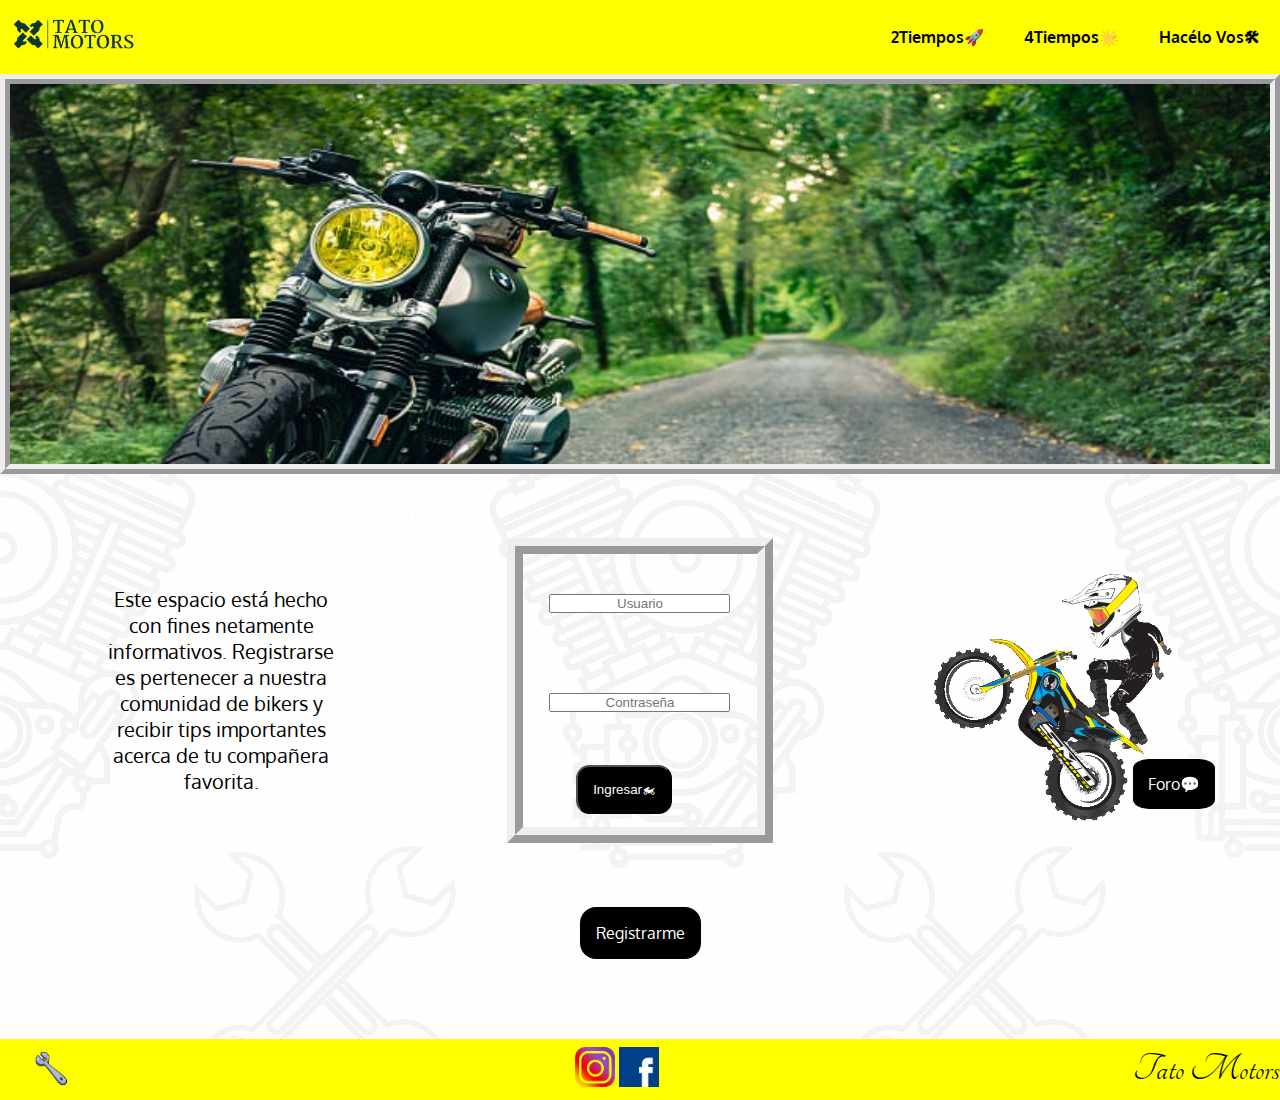
<file: index.html>
<!DOCTYPE html>
<html lang="es">
<head>
    <meta charset="UTF-8">
    <meta http-equiv="X-UA-Compatible" content="IE=edge">
    <meta name="viewport" content="width=device-width, initial-scale=1.0">
    <link rel="stylesheet" href="./css/styles.css">
    <link rel="preconnect" href="https://fonts.googleapis.com">
    <link rel="preconnect" href="https://fonts.gstatic.com" crossorigin>
    <link rel="preconnect" href="https://fonts.googleapis.com">
    <link rel="preconnect" href="https://fonts.gstatic.com" crossorigin>
    <link href="https://fonts.googleapis.com/css2?family=Oxygen&family=Tangerine:wght@700&display=swap" rel="stylesheet">
    <link href="https://fonts.googleapis.com/css2?family=Oxygen&display=swap" rel="stylesheet">
    <link rel="shortcut icon" href="./Imagenes/favicon-32x32.png">
    <title>Tato Motors</title>
</head>
<body>
    <header>
        <nav>
            <div class="logo_tato">
                <a href="./index.html"><img src="./Imagenes/Logo recortado.png" alt="Logo Tato Motors"></a>
            </div>
            <div>
            <ul class="menu">
                <li><a href="./pages/2tiempos.html"><strong>2Tiempos🚀</strong></a></li>
                <li><a href="./pages/4tiempos.html"><strong>4Tiempos🌟</strong></a></li>
                <li><a href="./pages/hacelovos.html"><strong>Hacélo Vos🛠</strong></a></li>
            </ul>
            </div>
        </nav>
    </header>
    <main> 
        <div class="slider">
            <ul>
                <li>
                    <img src="./Imagenes/222.jpg" alt="Modelazo">
                </li>
                <li>
                    <img src="./Imagenes/223.jpg" alt="CB 250">
                </li>
                <li>
                    <img src="./Imagenes/224.jpg" alt="Versys">
                </li>
                <li>
                    <img src="./Imagenes/225.jpg" alt="Mecanica">
                </li>
            </ul>
        </div>
        <div class="intro-y-registro">
            <p class="intro">
                Este espacio está hecho con fines netamente informativos. Registrarse es pertenecer a nuestra comunidad de bikers y recibir tips importantes acerca de tu compañera favorita.
            </p>
            <form action="/enviar respuesta" class="registro">
                <input type="text" placeholder="Usuario" class="usuario" required><br>
                <input type="password" placeholder="Contraseña" class="contrasena" required><br>
                <button type="submit" class="boton">Ingresar🏍</button><br>
            </form><img src="./Imagenes/7z0REJj5cv3R.gif" alt="Gif de cross" class="gif">
        </div>
        <!--Ventana Emergente de Registro-->
        <div>
            <header class="ventana_emergente">
                <a href="#modal" class="registrarme">Registrarme</a>
            </header>
            <section id="modal" class="modal">
                <div class="modal_container">
                    <a href="#header" class="exit">X</a>
                    <h2>
                        Completa tus datos
                    </h2>
                    <form action="/enviar respuesta">
                        <input type="text" placeholder="Nombre o Apodo😎" class="usuario" required><br>
                        <input type="password" placeholder="Contraseña🔑" class="usuario" required><br>
                        <input type="text" placeholder="E-Mail📫" class="usuario" required><br>
                    </form>
                    <a href="#header" class="modal_close">Registrarme</a><br><HR>
                    <div class="iconos">
                        <img src="./Imagenes/google_icon.png" alt="logueo con google" class="google">
                        <img src="./Imagenes/fb_icon.jpg" alt="logueo con fb" class="facebook">
                    </div>
                </div>
            </section>
        </div>
        <div>
            <a href="./pages/foro.html" class="foro">Foro💬</a>
        </div>
    </main>
    <footer>
        <nav class="foot">
            <div>
                <img src="./Imagenes/hierro-unscreen.gif" alt="Herramienta" class="herramienta">
            </div>
            <div class="ig_fb">
                <a href="https://www.instagram.com/tatogamingg/" target="_blank"><img src="./Imagenes/Instagram-Icon.png" alt="IG" class="ig"></a>

                <a href="https://www.facebook.com/fran.marc.54" target="_blank"><img src="./Imagenes/fb_icon.jpg" alt="icono fb" class="fb"></a>
            </div>
            <div>
            <a href="https://www.linkedin.com/in/angel-marcano-5144ab21b/" target="_blank"><p class="firma">Tato Motors</p></a>
            </div>
        </nav>
    </footer>
    <script>

        console.log(window);
        window.alert("Bienvenidos a mi humilde primer proyecto. El cual fue presentado en mi curso de Desarrollador Web en Coderhouse y orgullosamente obtuve una muy buena devolución; sigo en proceso de estudio ya que sé que estoy en un nivel de principiante. Por favor interactúen con todo lo que puedan hacer click, teniendo en cuenta que no tiene un backend estructurado. La página está inspirada en uno de mis hobbies y tiene un diseño full responsive, adaptado a cualquier dispositivo. Pleasse Enjoy!");

    </script> 
</body>
</html>
</file>
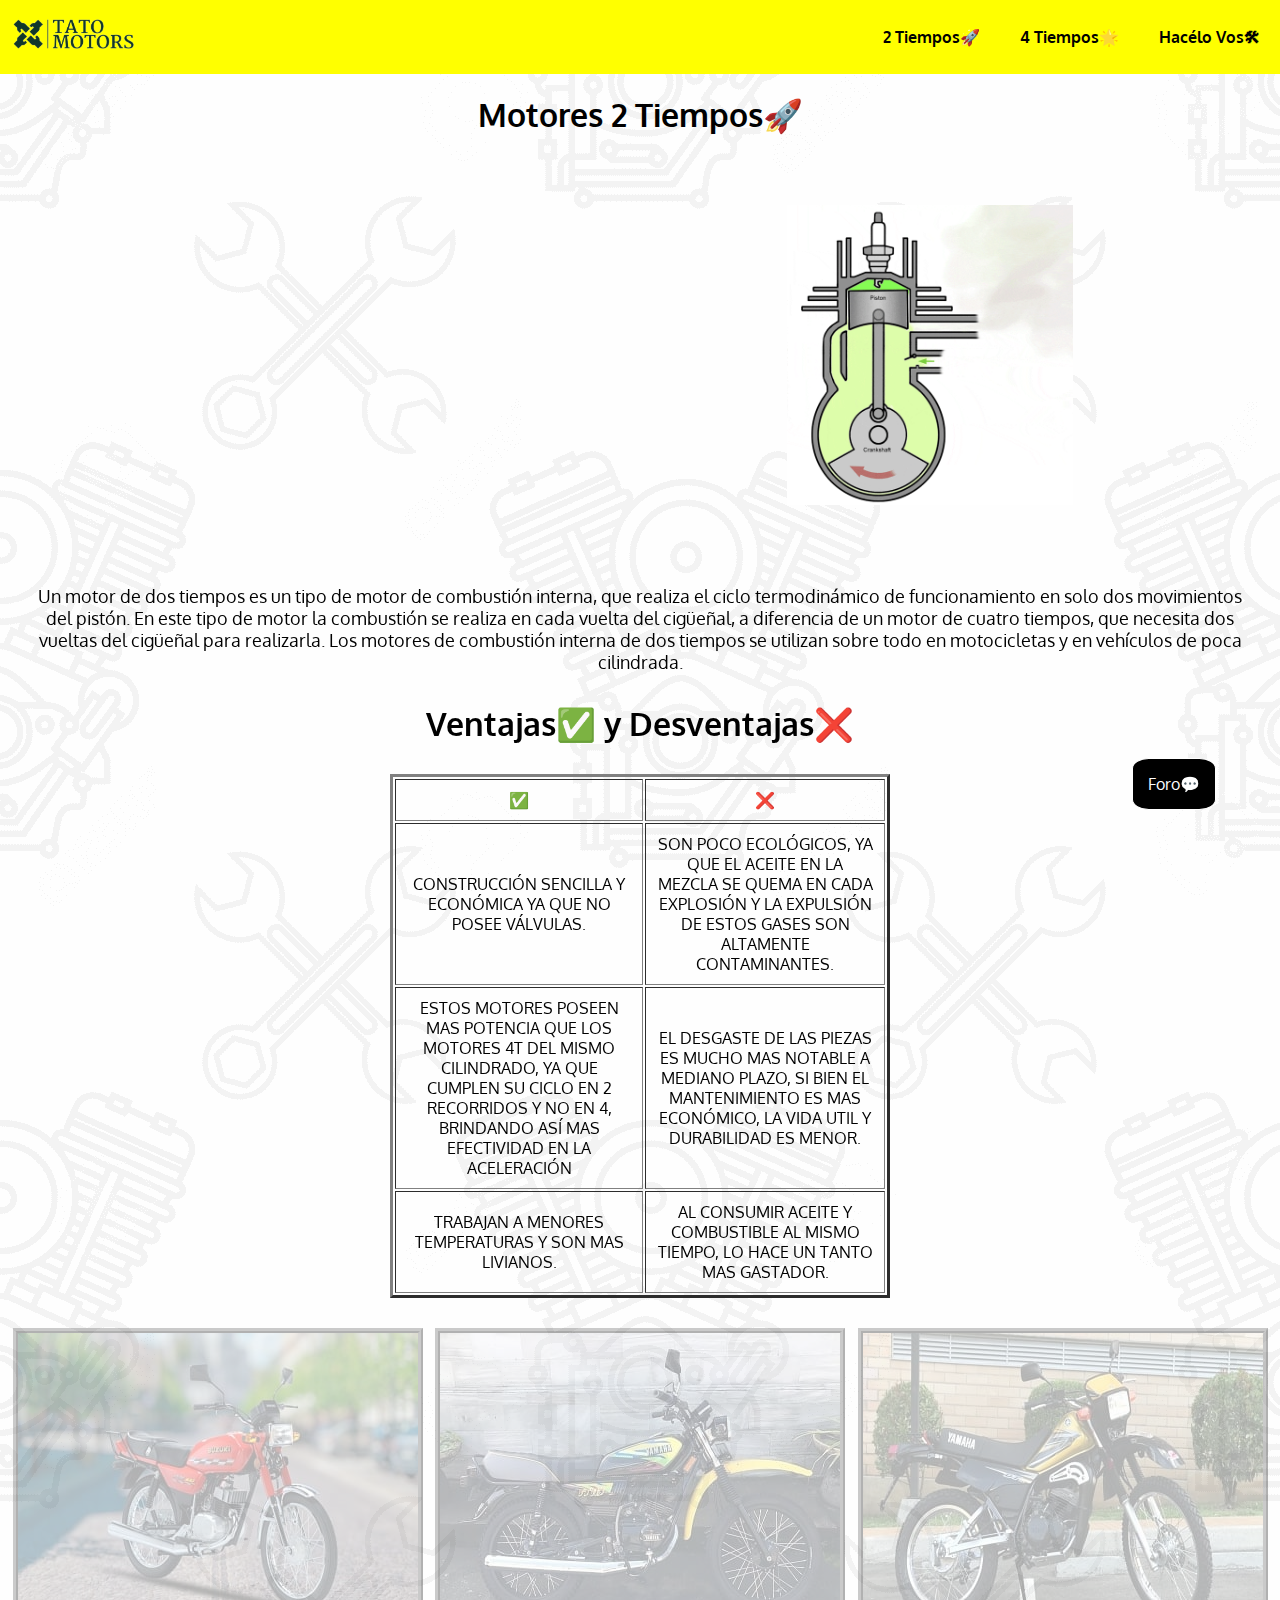
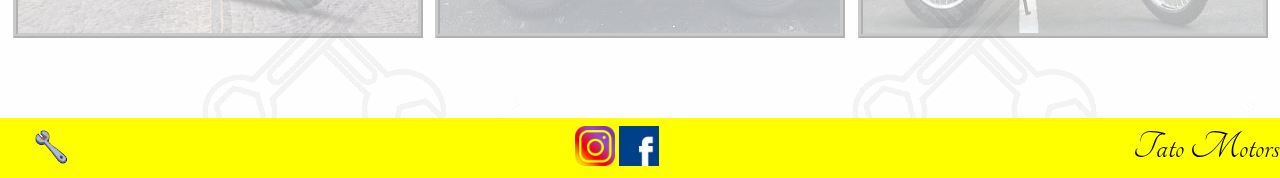
<file: pages/2tiempos.html>
<!DOCTYPE html>
<html lang="es">
<head>
    <meta charset="UTF-8">
    <meta http-equiv="X-UA-Compatible" content="IE=edge">
    <meta name="viewport" content="width=device-width, initial-scale=1.0">
    <link rel="stylesheet" href="../css/styles.css">
    <link rel="preconnect" href="https://fonts.googleapis.com">
    <link rel="preconnect" href="https://fonts.gstatic.com" crossorigin>
    <link rel="preconnect" href="https://fonts.googleapis.com">
    <link rel="preconnect" href="https://fonts.gstatic.com" crossorigin>
    <link href="https://fonts.googleapis.com/css2?family=Oxygen&family=Tangerine:wght@700&display=swap" rel="stylesheet">
    <link href="https://fonts.googleapis.com/css2?family=Oxygen&display=swap" rel="stylesheet">
    <link rel="shortcut icon" href="../Imagenes/favicon-32x32.png">
    <title>Tato Motors</title>
</head>
<body>
    <header>
        <nav>
            <div class="logo_tato">
                <a href="../index.html"><img src="../Imagenes/Logo recortado.png" alt="Logo Tato Motors"></a>
            </div>

            <ul class="menu">
                <li><a href="./2tiempos.html"><strong>2 Tiempos🚀</strong></a></li>
                <li><a href="./4tiempos.html"><strong>4 Tiempos🌟</strong></a></li>
                <li><a href="./hacelovos.html"><strong>Hacélo Vos🛠</strong></a></li>
            </ul>
        </nav>
        <h1 class="titulopags">Motores 2 Tiempos🚀</h1>
    </header>
    <main>
        <div class="sec2">
                <iframe class="video" src="https://www.youtube.com/embed/HWfU38HqsaI" title="YouTube video player" frameborder="0" allow="accelerometer; autoplay; clipboard-write; encrypted-media; gyroscope; picture-in-picture" allowfullscreen></iframe>
            <div class="gifp2">
                <img src="../Imagenes/GIF 2T.gif" alt="M2T">
            </div>
        </div>
        <div class="glosario">
            <p>Un motor de dos tiempos es un tipo de motor de combustión interna, que realiza el ciclo termodinámico de funcionamiento en solo dos movimientos del pistón. En este tipo de motor la combustión se realiza en cada vuelta del cigüeñal, a diferencia de un motor de cuatro tiempos, que necesita dos vueltas del cigüeñal para realizarla. Los motores de combustión interna de dos tiempos se utilizan sobre todo en motocicletas y en vehículos de poca cilindrada.</p>
        </div>
        <div>
            <a href="./foro.html" class="foro">Foro💬</a>
        </div>
        <h1 class="titulopags">Ventajas✅ y Desventajas❌</h1>
        <div class="VyD">
            <table border="3">
                <tr>
                    <td>✅</td>
                    <td>❌</td>
                </tr>
                <tr>
                    <td>CONSTRUCCIÓN SENCILLA Y ECONÓMICA YA QUE NO POSEE VÁLVULAS.
                    </td>
                    <td>SON POCO ECOLÓGICOS, YA QUE EL ACEITE EN LA MEZCLA SE QUEMA EN CADA EXPLOSIÓN Y LA EXPULSIÓN DE ESTOS GASES SON ALTAMENTE CONTAMINANTES.
                    </td>
                </tr>
                <tr>
                    <td>ESTOS MOTORES POSEEN MAS POTENCIA QUE LOS MOTORES 4T DEL MISMO CILINDRADO, YA QUE CUMPLEN SU CICLO EN 2 RECORRIDOS Y NO EN 4, BRINDANDO ASÍ MAS EFECTIVIDAD EN LA ACELERACIÓN
                    </td>
                    <td>EL DESGASTE DE LAS PIEZAS ES MUCHO MAS NOTABLE A MEDIANO PLAZO, SI BIEN EL MANTENIMIENTO ES MAS ECONÓMICO, LA VIDA UTIL Y DURABILIDAD ES MENOR.
                    </td>
                </tr>
                <tr>
                    <td>TRABAJAN A MENORES TEMPERATURAS Y SON MAS LIVIANOS.
                    </td>
                    <td>AL CONSUMIR ACEITE Y COMBUSTIBLE AL MISMO TIEMPO, LO HACE UN TANTO MAS GASTADOR.
                    </td>
                </tr>
            </table>
        </div>
        <div class="misfav">
            <img src="../Imagenes/AX100.jpg" alt="AX100" class="motos_muestra">
            <img src="../Imagenes/YT115.jpg" alt="YT115"
            class="motos_muestra">
            <img src="../Imagenes/DT125.jpg" alt="DT125" class="motos_muestra">
        </div>
    </main>
    <footer>
        <nav class="foot">
            <div>
                <img src="../Imagenes/hierro-unscreen.gif" alt="Herramienta" class="herramienta">
            </div>
            <div class="ig_fb">
                <a href="https://www.instagram.com/tatogamingg/" target="_blank"><img src="../Imagenes/Instagram-Icon.png" alt="IG" class="ig"></a>
    
                <a href="https://www.facebook.com/fran.marc.54" target="_blank"><img src="../Imagenes/fb_icon.jpg" alt="icono fb" class="fb"></a>
            </div>
            <div>
            <a href="https://www.linkedin.com/in/angel-marcano-5144ab21b/" target="_blank"><p class="firma">Tato Motors</p></a>
            </div>
        </nav>
    </footer>
</body>
</html>
</file>
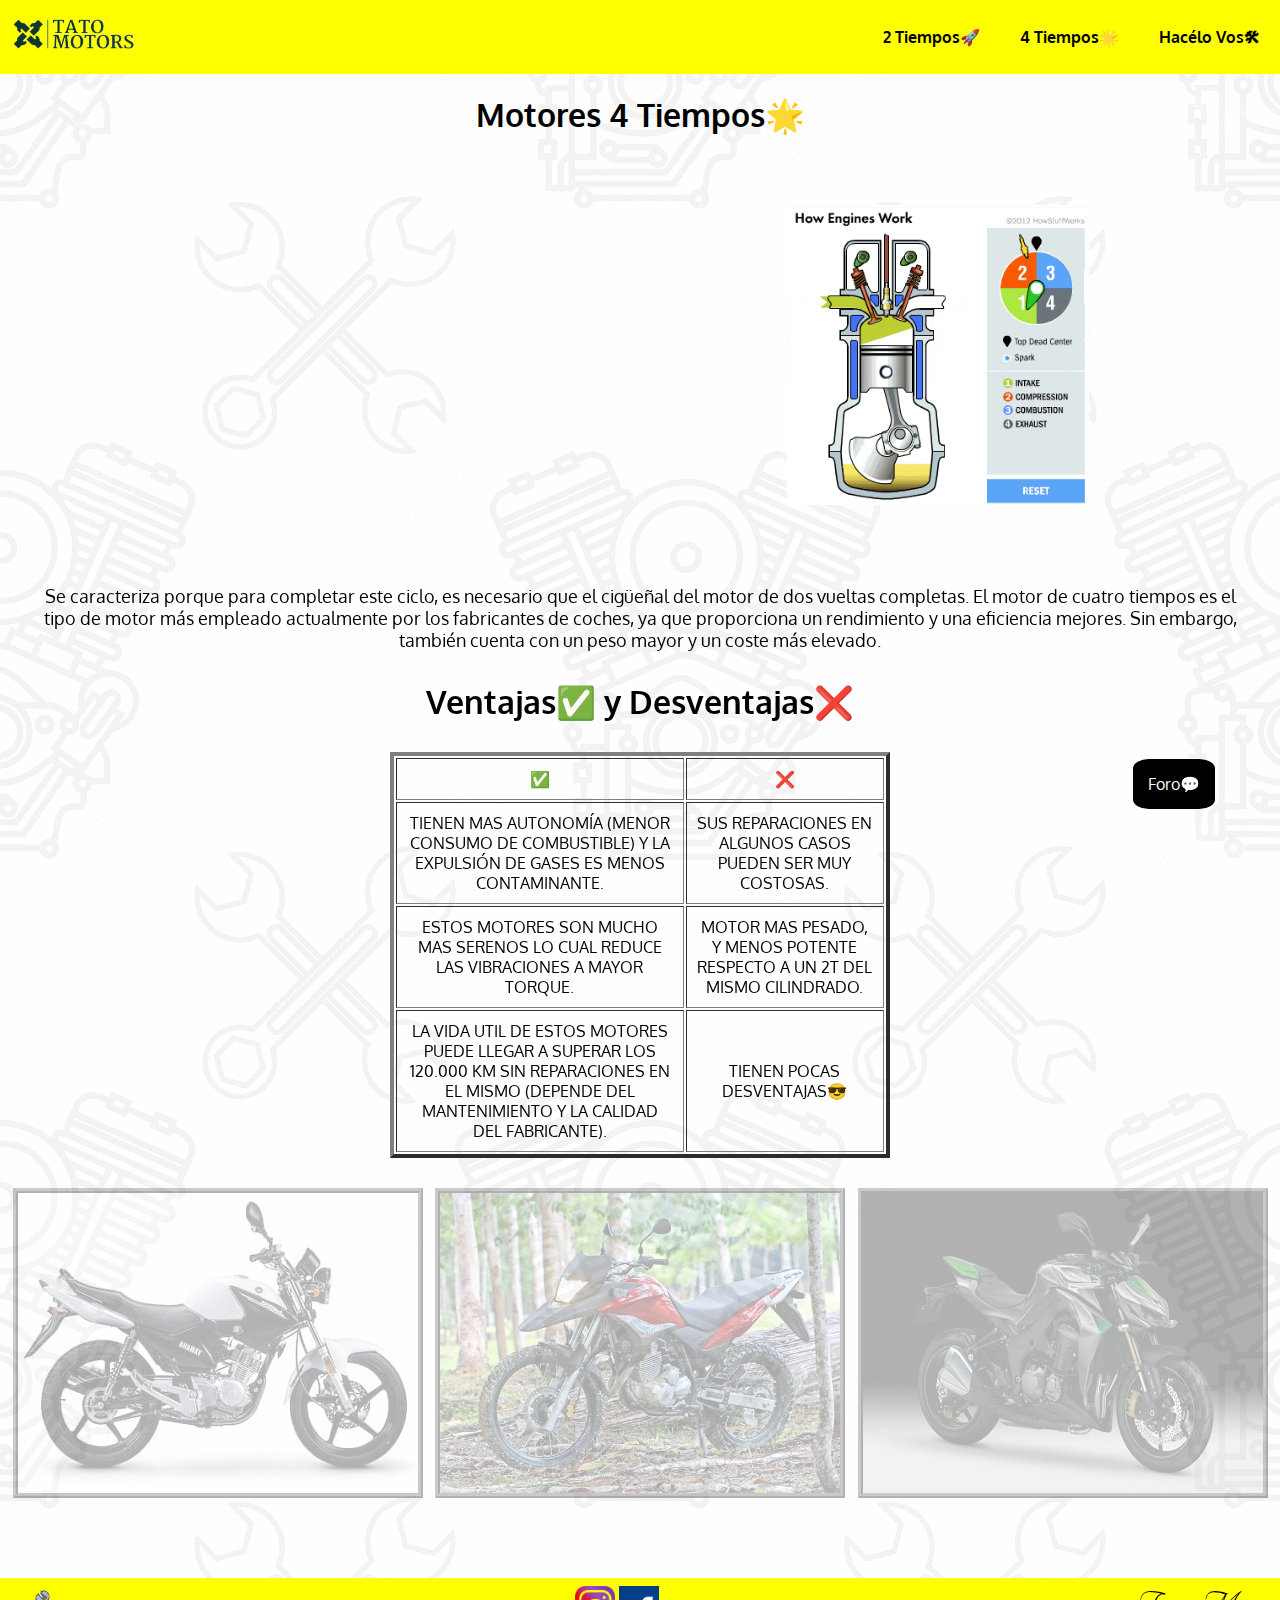
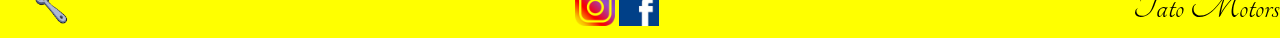
<file: pages/4tiempos.html>
<!DOCTYPE html>
<html lang="es">
<head>
    <meta charset="UTF-8">
    <meta http-equiv="X-UA-Compatible" content="IE=edge">
    <meta name="viewport" content="width=device-width, initial-scale=1.0">
    <link rel="stylesheet" href="../css/styles.css">
    <link rel="preconnect" href="https://fonts.googleapis.com">
    <link rel="preconnect" href="https://fonts.gstatic.com" crossorigin>
    <link rel="preconnect" href="https://fonts.googleapis.com">
    <link rel="preconnect" href="https://fonts.gstatic.com" crossorigin>
    <link href="https://fonts.googleapis.com/css2?family=Oxygen&family=Tangerine:wght@700&display=swap" rel="stylesheet">
    <link href="https://fonts.googleapis.com/css2?family=Oxygen&display=swap" rel="stylesheet">
    <link rel="shortcut icon" href="../Imagenes/favicon-32x32.png">
    <title>Tato Motors</title>
</head>
<body>
    <header>
        <nav>
            <div class="logo_tato">
                <a href="../index.html"><img src="../Imagenes/Logo recortado.png" alt="Logo Tato Motors"></a>
            </div>

            <ul class="menu">
                <li><a href="./2tiempos.html"><strong>2 Tiempos🚀</strong></a></li>
                <li><a href="./4tiempos.html"><strong>4 Tiempos🌟</strong></a></li>
                <li><a href="./hacelovos.html"><strong>Hacélo Vos🛠</strong></a></li>
            </ul>
        </nav>
        <h1 class="titulopags">Motores 4 Tiempos🌟</h1>
    </header>
    <main>
        <section class="sec2">
            <div class="video">
                <iframe src="https://www.youtube.com/embed/_9kDEldL-2Q" title="YouTube video player" frameborder="0" allow="accelerometer; autoplay; clipboard-write; encrypted-media; gyroscope; picture-in-picture" allowfullscreen></iframe>
            </div>
            <div class="gifp2">
                <img src="../Imagenes/GIF 4T.gif" alt="M2T">
            </div>
        </section>
        <div class="glosario">
            <p>Se caracteriza porque para completar este ciclo, es necesario que el cigüeñal del motor de dos vueltas completas. El motor de cuatro tiempos es el tipo de motor más empleado actualmente por los fabricantes de coches, ya que proporciona un rendimiento y una eficiencia mejores. Sin embargo, también cuenta con un peso mayor y un coste más elevado.</p>
        </div>
        <div>
            <a href="./foro.html" class="foro">Foro💬</a>
        </div>
        <h1 class="titulopags">Ventajas✅ y Desventajas❌</h1>
        <div class="VyD">
            <table border="4">
                <tr>
                    <td>✅</td>
                    <td>❌</td>
                </tr>
                <tr>
                    <td>TIENEN MAS AUTONOMÍA (MENOR CONSUMO DE COMBUSTIBLE) Y LA EXPULSIÓN DE GASES ES MENOS CONTAMINANTE.
                    </td>
                    <td>SUS REPARACIONES EN ALGUNOS CASOS PUEDEN SER MUY COSTOSAS.
                    </td>
                </tr>
                <tr>
                    <td>ESTOS MOTORES SON MUCHO MAS SERENOS LO CUAL REDUCE LAS VIBRACIONES A MAYOR TORQUE.
                    </td>
                    <td>MOTOR MAS PESADO, Y MENOS POTENTE RESPECTO A UN 2T DEL MISMO CILINDRADO.
                    </td>
                </tr>
                <tr>
                    <td>LA VIDA UTIL DE ESTOS MOTORES PUEDE LLEGAR A SUPERAR LOS 120.000 KM SIN REPARACIONES EN EL MISMO (DEPENDE DEL MANTENIMIENTO Y LA CALIDAD DEL FABRICANTE).
                    </td>
                    <td>TIENEN POCAS DESVENTAJAS😎
                    </td>
                </tr>
            </table>
        </div>
        <div class="misfav">
            <img src="../Imagenes/YBR125.jpg" alt="AX100" class="motos_muestra">
            <img src="../Imagenes/XRE300.jpg" alt="YT115"
            class="motos_muestra">
            <img src="../Imagenes/KAWA1000.jpg" alt="DT125" class="motos_muestra">
        </div>
    </main>
    <footer>
        <nav class="foot">
            <div>
                <img src="../Imagenes/hierro-unscreen.gif" alt="Herramienta" class="herramienta">
            </div>
            <div class="ig_fb">
                <a href="https://www.instagram.com/tatogamingg/" target="_blank"><img src="../Imagenes/Instagram-Icon.png" alt="IG" class="ig"></a>
    
                <a href="https://www.facebook.com/fran.marc.54" target="_blank"><img src="../Imagenes/fb_icon.jpg" alt="icono fb" class="fb"></a>
            </div>
            <div>
            <a href="https://www.linkedin.com/in/angel-marcano-5144ab21b/" target="_blank"><p class="firma">Tato Motors</p></a>
            </div>
        </nav>
    </footer>
</body>
</html>
</file>
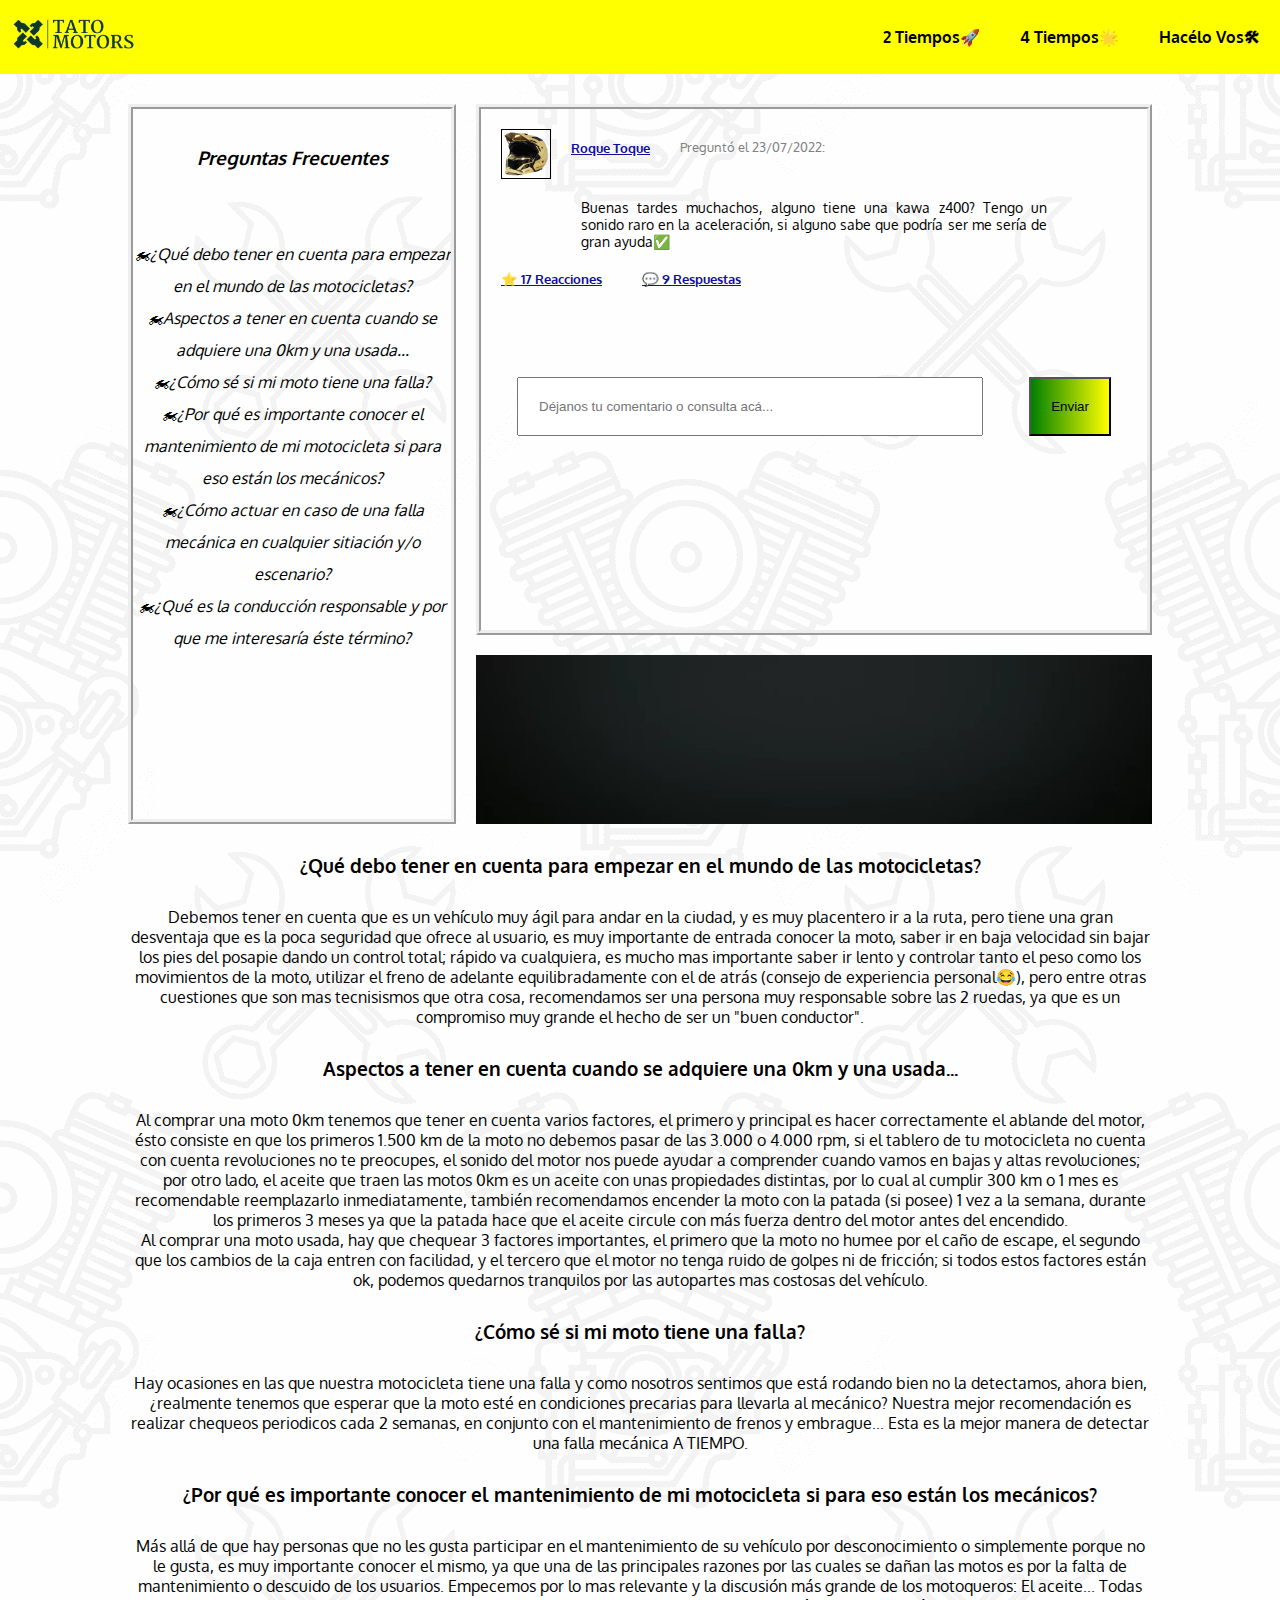
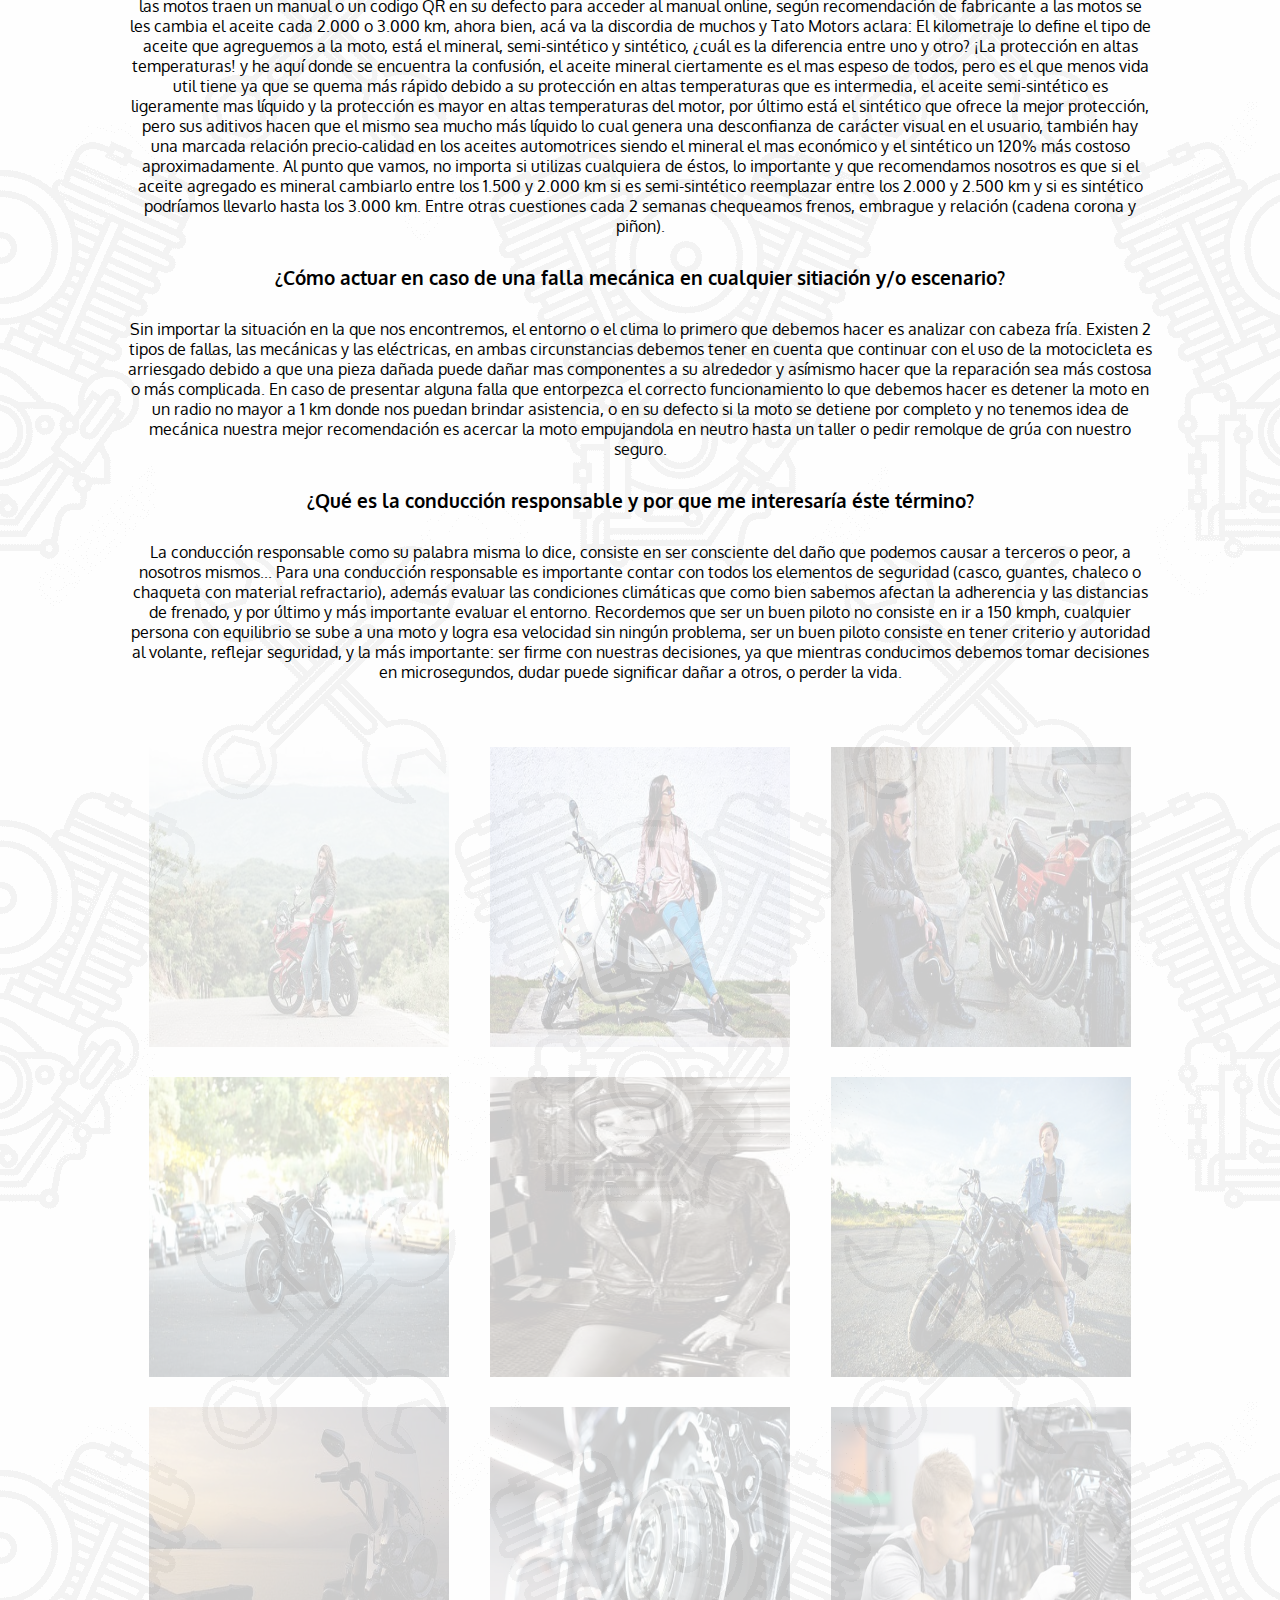
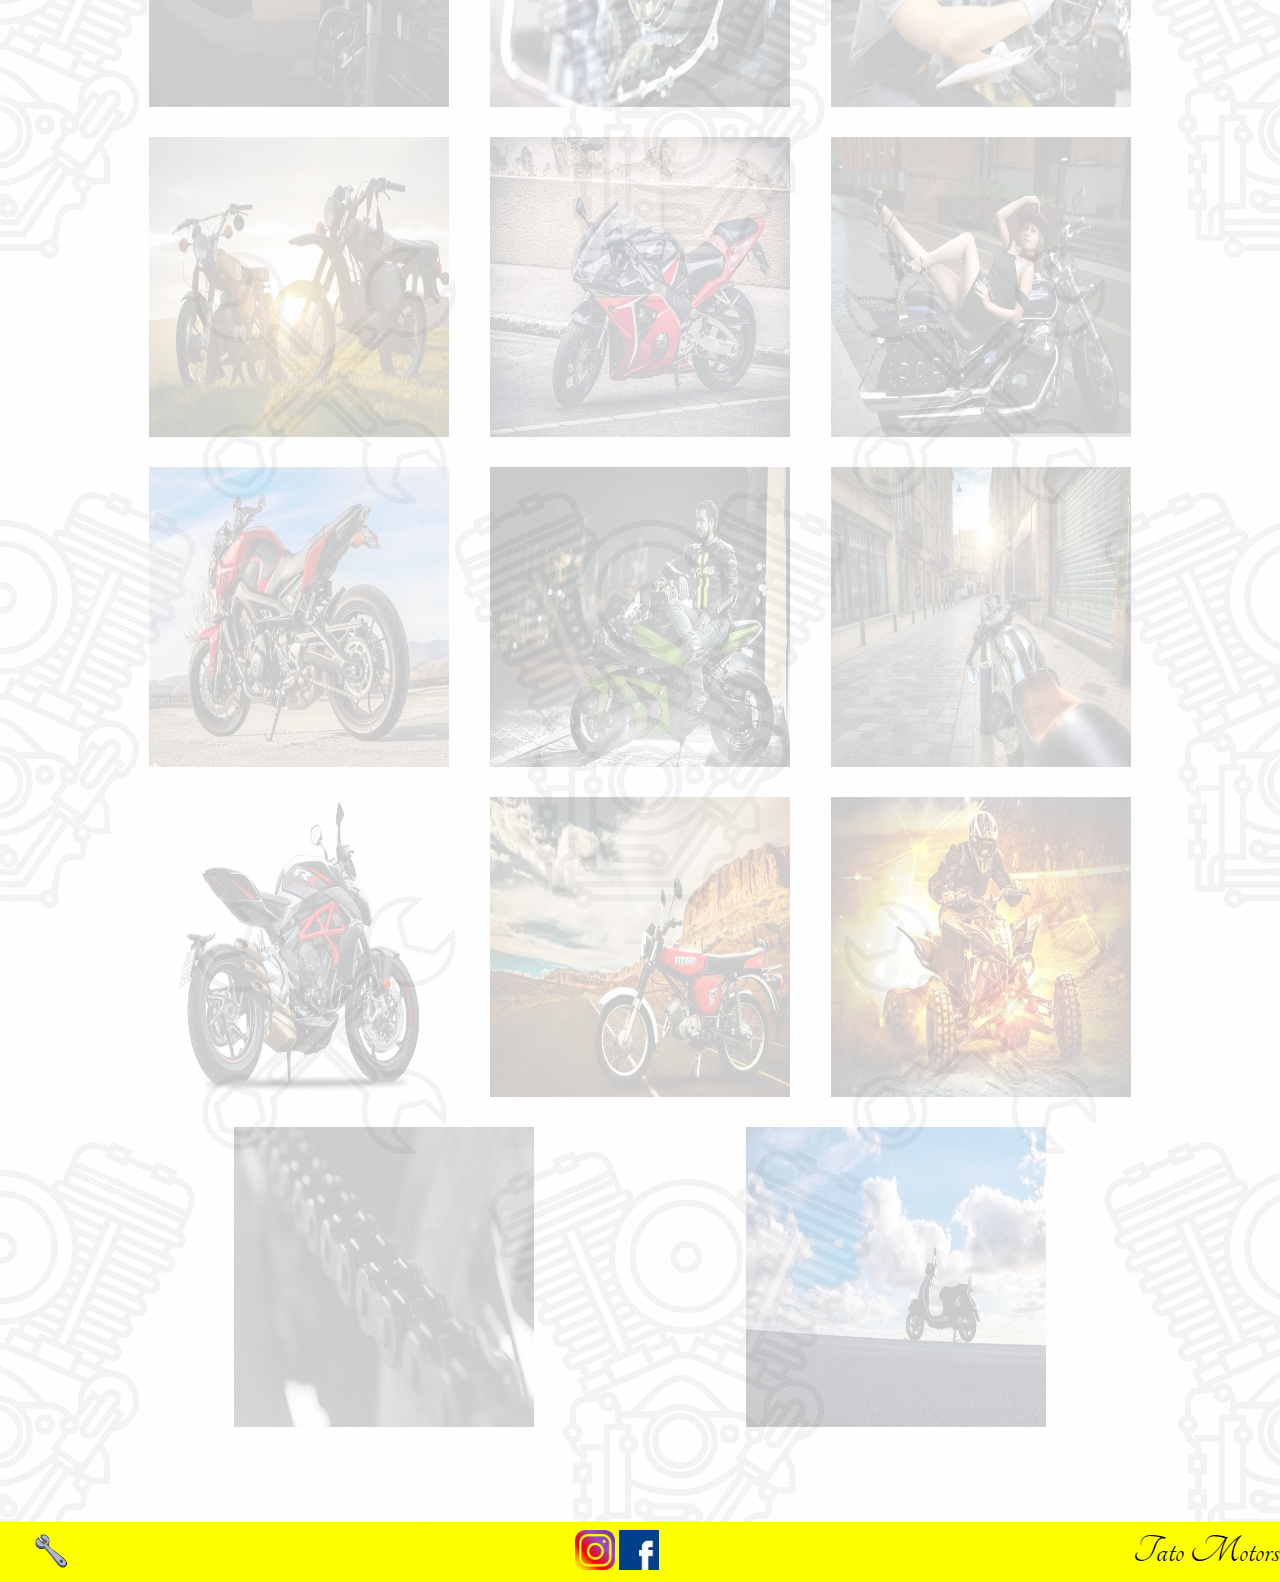
<file: pages/foro.html>
<!DOCTYPE html>
<html lang="es">
<head>
    <meta charset="UTF-8">
    <meta http-equiv="X-UA-Compatible" content="IE=edge">
    <meta name="viewport" content="width=device-width, initial-scale=1.0">
    <link rel="stylesheet" href="../css/styles.css">
    <link rel="preconnect" href="https://fonts.googleapis.com">
    <link rel="preconnect" href="https://fonts.gstatic.com" crossorigin>
    <link rel="preconnect" href="https://fonts.googleapis.com">
    <link rel="preconnect" href="https://fonts.gstatic.com" crossorigin>
    <link href="https://fonts.googleapis.com/css2?family=Oxygen&family=Tangerine:wght@700&display=swap" rel="stylesheet">
    <link href="https://fonts.googleapis.com/css2?family=Oxygen&display=swap" rel="stylesheet">
    <link rel="shortcut icon" href="../Imagenes/favicon-32x32.png">
    <title>Tato Motors</title>
</head>
<body>
    <header>
        <nav>
            <div class="logo_tato">
                <a href="../index.html"><img src="../Imagenes/Logo recortado.png" alt="Logo Tato Motors"></a>
            </div>

            <ul class="menu">
                <li><a href="./2tiempos.html"><strong>2 Tiempos🚀</strong></a></li>
                <li><a href="./4tiempos.html"><strong>4 Tiempos🌟</strong></a></li>
                <li><a href="./hacelovos.html"><strong>Hacélo Vos🛠</strong></a></li>
            </ul>
        </nav>
    </header>
    <main>  
        <div class="pagforo">
            <div class="ask a">
                <h3>Preguntas Frecuentes</h3><br>
                <a href="#answer1" class="aa">🏍¿Qué debo tener en cuenta para empezar en el mundo de las motocicletas?</a><br>
                <a href="#answer2" class="aa">🏍Aspectos a tener en cuenta cuando se adquiere una 0km y una usada...</a><br>
                <a href="#answer3" class="aa">🏍¿Cómo sé si mi moto tiene una falla?</a><br>
                <a href="#answer4" class="aa">🏍¿Por qué es importante conocer el mantenimiento de mi motocicleta si para eso están los mecánicos?</a><br>
                <a href="#answer5" class="aa">🏍¿Cómo actuar en caso de una falla mecánica en cualquier sitiación y/o escenario?</a><br>
                <a href="#answer6" class="aa">🏍¿Qué es la conducción responsable y por que me interesaría éste término?</a>
            </div>
            <div class="ask b">
                <div class="consultas">
                    <img src="../Imagenes/User.png" alt="user" class="user">
                    <h5>Roque Toque</h5>
                    <p class="bb">Preguntó el 23/07/2022:</p>
                </div>
                <p class="pregunta">Buenas tardes muchachos, alguno tiene una kawa z400? Tengo un sonido raro en la aceleración, si alguno sabe que podría ser me sería de gran ayuda✅</p>
                <div class="consultas">
                    <h5 class="reacciones">⭐    17 Reacciones</h5>
                    <h5 class="reacciones">💬    9 Respuestas</h5>
                </div>
                <form action="/enviar_respuesta" class="comentar">
                    <input type="text" placeholder="Déjanos tu comentario o consulta acá..." class="comentario">
                    <button class="enviar_comentario">Enviar</button>
                </form>
            </div>
            <video src="../Imagenes/prueba.mp4" autoplay loop class="ask c" width="100%">
        </div>
        <div class="respuestas">
        <h3 id="answer1">¿Qué debo tener en cuenta para empezar en el mundo de las motocicletas?</h3>
        <p class="reply">
            Debemos tener en cuenta que es un vehículo muy ágil para andar en la ciudad, y es muy placentero ir a la ruta, pero tiene una gran desventaja que es la poca seguridad que ofrece al usuario, es muy importante de entrada conocer la moto, saber ir en baja velocidad sin bajar los pies del posapie dando un control total; rápido va cualquiera, es mucho mas importante saber ir lento y controlar tanto el peso como los movimientos de la moto, utilizar el freno de adelante equilibradamente con el de atrás (consejo de experiencia personal😂), pero entre otras cuestiones que son mas tecnisismos que otra cosa, recomendamos ser una persona muy responsable sobre las 2 ruedas, ya que es un compromiso muy grande el hecho de ser un "buen conductor".
        </p>
        <h3 id="answer2">Aspectos a tener en cuenta cuando se adquiere una 0km y una usada...</h3>
        <p class="reply">
            Al comprar una moto 0km tenemos que tener en cuenta varios factores, el primero y principal es hacer correctamente el ablande del motor, ésto consiste en que los primeros 1.500 km de la moto no debemos pasar de las 3.000 o 4.000 rpm, si el tablero de tu motocicleta no cuenta con cuenta revoluciones no te preocupes, el sonido del motor nos puede ayudar a comprender cuando vamos en bajas y altas revoluciones; por otro lado, el aceite que traen las motos 0km es un aceite con unas propiedades distintas, por lo cual al cumplir 300 km o 1 mes es recomendable reemplazarlo inmediatamente, también recomendamos encender la moto con la patada (si posee) 1 vez a la semana, durante los primeros 3 meses ya que la patada hace que el aceite circule con más fuerza dentro del motor antes del encendido. <br>Al comprar una moto usada, hay que chequear 3 factores importantes, el primero que la moto no humee por el caño de escape, el segundo que los cambios de la caja entren con facilidad, y el tercero que el motor no tenga ruido de golpes ni de fricción; si todos estos factores están ok, podemos quedarnos tranquilos por las autopartes mas costosas del vehículo.
        </p>
        <h3 id="answer3">¿Cómo sé si mi moto tiene una falla?</h3>
        <p class="reply">
            Hay ocasiones en las que nuestra motocicleta tiene una falla y como nosotros sentimos que está rodando bien no la detectamos, ahora bien, ¿realmente tenemos que esperar que la moto esté en condiciones precarias para llevarla al mecánico? Nuestra mejor recomendación es realizar chequeos periodicos cada 2 semanas, en conjunto con el mantenimiento de frenos y embrague... Esta es la mejor manera de detectar una falla mecánica A TIEMPO.
        </p>
        <h3 id="answer4">¿Por qué es importante conocer el mantenimiento de mi motocicleta si para eso están los mecánicos?</h3>
        <p class="reply">
            Más allá de que hay personas que no les gusta participar en el mantenimiento de su vehículo por desconocimiento o simplemente porque no le gusta, es muy importante conocer el mismo, ya que una de las principales razones por las cuales se dañan las motos es por la falta de mantenimiento o descuido de los usuarios. Empecemos por lo mas relevante y la discusión más grande de los motoqueros: El aceite... Todas las motos traen un manual o un codigo QR en su defecto para acceder al manual online, según recomendación de fabricante a las motos se les cambia el aceite cada 2.000 o 3.000 km, ahora bien, acá va la discordia de muchos y Tato Motors aclara: El kilometraje lo define el tipo de aceite que agreguemos a la moto, está el mineral, semi-sintético y sintético, ¿cuál es la diferencia entre uno y otro? ¡La protección en altas temperaturas! y he aquí donde se encuentra la confusión, el aceite mineral ciertamente es el mas espeso de todos, pero es el que menos vida util tiene ya que se quema más rápido debido a su protección en altas temperaturas que es intermedia, el aceite semi-sintético es ligeramente mas líquido y la protección es mayor en altas temperaturas del motor, por último está el sintético que ofrece la mejor protección, pero sus aditivos hacen que el mismo sea mucho más líquido lo cual genera una desconfianza de carácter visual en el usuario, también hay una marcada relación precio-calidad en los aceites automotrices siendo el mineral el mas económico y el sintético un 120% más costoso aproximadamente. Al punto que vamos, no importa si utilizas cualquiera de éstos, lo importante y que recomendamos nosotros es que si el aceite agregado es mineral cambiarlo entre los 1.500 y 2.000 km si es semi-sintético reemplazar entre los 2.000 y 2.500 km y si es sintético podríamos llevarlo hasta los 3.000 km. Entre otras cuestiones cada 2 semanas chequeamos frenos, embrague y relación (cadena corona y piñon).
        </p>
        <h3 id="answer5">¿Cómo actuar en caso de una falla mecánica en cualquier sitiación y/o escenario?</h3>
        <p class="reply">
            Sin importar la situación en la que nos encontremos, el entorno o el clima lo primero que debemos hacer es analizar con cabeza fría. Existen 2 tipos de fallas, las mecánicas y las eléctricas, en ambas circunstancias debemos tener en cuenta que continuar con el uso de la motocicleta es arriesgado debido a que una pieza dañada puede dañar mas componentes a su alrededor y asímismo hacer que la reparación sea más costosa o más complicada. En caso de presentar alguna falla que entorpezca el correcto funcionamiento lo que debemos hacer es detener la moto en un radio no mayor a 1 km donde nos puedan brindar asistencia, o en su defecto si la moto se detiene por completo y no tenemos idea de mecánica nuestra mejor recomendación es acercar la moto empujandola en neutro hasta un taller o pedir remolque de grúa con nuestro seguro.
        <h3 id="answer6">¿Qué es la conducción responsable y por que me interesaría éste término?</h3>
        <p class="reply">
            La conducción responsable como su palabra misma lo dice, consiste en ser consciente del daño que podemos causar a terceros o peor, a nosotros mismos... Para una conducción responsable es importante contar con todos los elementos de seguridad (casco, guantes, chaleco o chaqueta con material refractario), además evaluar las condiciones climáticas que como bien sabemos afectan la adherencia y las distancias de frenado, y por último y más importante evaluar el entorno. Recordemos que ser un buen piloto no consiste en ir a 150 kmph, cualquier persona con equilibrio se sube a una moto y logra esa velocidad sin ningún problema, ser un buen piloto consiste en tener criterio y autoridad al volante, reflejar seguridad, y la más importante: ser firme con nuestras decisiones, ya que mientras conducimos debemos tomar decisiones en microsegundos, dudar puede significar dañar a otros, o perder la vida.
        </p>
        </div>
        <div class="galeria">
        <img src="../foro_gallery/1.jpg" alt="" class="gallery">
        <img src="../foro_gallery/2.jpg" alt="" class="gallery">
        <img src="../foro_gallery/3.jpg" alt="" class="gallery">
        <img src="../foro_gallery/4.jpg" alt="" class="gallery">
        <img src="../foro_gallery/5.jpg" alt="" class="gallery">
        <img src="../foro_gallery/6.jpg" alt="" class="gallery">
        <img src="../foro_gallery/7.jpg" alt="" class="gallery">
        <img src="../foro_gallery/8.jpg" alt="" class="gallery">
        <img src="../foro_gallery/9.jpg" alt="" class="gallery">
        <img src="../foro_gallery/10.jpg" alt="" class="gallery">
        <img src="../foro_gallery/11.jpg" alt="" class="gallery">
        <img src="../foro_gallery/12.jpg" alt="" class="gallery">
        <img src="../foro_gallery/13.jpg" alt="" class="gallery">
        <img src="../foro_gallery/14.jpg" alt="" class="gallery">
        <img src="../foro_gallery/15.jpg" alt="" class="gallery">
        <img src="../foro_gallery/16.png" alt="" class="gallery">
        <img src="../foro_gallery/17.jpg" alt="" class="gallery">
        <img src="../foro_gallery/18.jpg" alt="" class="gallery">
        <img src="../foro_gallery/19.jpg" alt="" class="gallery">
        <img src="../foro_gallery/20.jpg" alt="" class="gallery">
        </div>
    </main>
    <footer>
        <nav class="foot">
            <div>
                <img src="../Imagenes/hierro-unscreen.gif" alt="Herramienta" class="herramienta">
            </div>
            <div class="ig_fb">
                <a href="https://www.instagram.com/tatogamingg/" target="_blank"><img src="../Imagenes/Instagram-Icon.png" alt="IG" class="ig"></a>
    
                <a href="https://www.facebook.com/fran.marc.54" target="_blank"><img src="../Imagenes/fb_icon.jpg" alt="icono fb" class="fb"></a>
            </div>
            <div>
            <a href="https://www.linkedin.com/in/angel-marcano-5144ab21b/" target="_blank"><p class="firma">Tato Motors</p></a>
            </div>
        </nav>
    </footer>
</body>
</html>
</file>
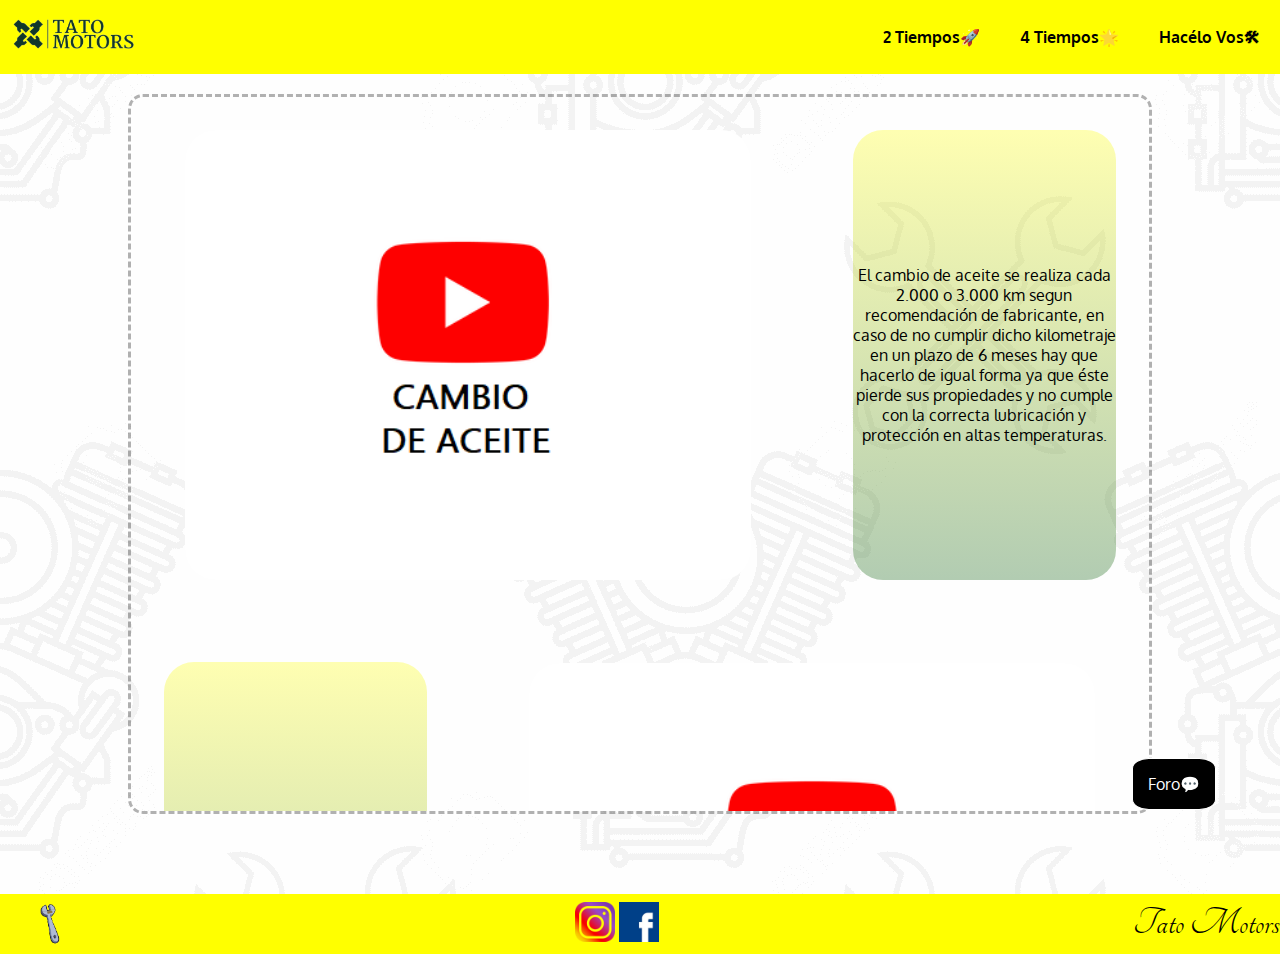
<file: pages/hacelovos.html>
<!DOCTYPE html>
<html lang="es">
<head>
    <meta charset="UTF-8">
    <meta http-equiv="X-UA-Compatible" content="IE=edge">
    <meta name="viewport" content="width=device-width, initial-scale=1.0">
    <link rel="stylesheet" href="../css/styles.css">
    <link rel="preconnect" href="https://fonts.googleapis.com">
    <link rel="preconnect" href="https://fonts.gstatic.com" crossorigin>
    <link rel="preconnect" href="https://fonts.googleapis.com">
    <link rel="preconnect" href="https://fonts.gstatic.com" crossorigin>
    <link href="https://fonts.googleapis.com/css2?family=Oxygen&family=Tangerine:wght@700&display=swap" rel="stylesheet">
    <link href="https://fonts.googleapis.com/css2?family=Oxygen&display=swap" rel="stylesheet">
    <link rel="shortcut icon" href="../Imagenes/favicon-32x32.png">
    <title>Tato Motors</title>
</head>
<body>
    <header>
        <nav>
            <div class="logo_tato">
                <a href="../index.html"><img src="../Imagenes/Logo recortado.png" alt="Logo Tato Motors"></a>
            </div>

            <ul class="menu">
                <li><a href="./2tiempos.html"><strong>2 Tiempos🚀</strong></a></li>
                <li><a href="./4tiempos.html"><strong>4 Tiempos🌟</strong></a></li>
                <li><a href="./hacelovos.html"><strong>Hacélo Vos🛠</strong></a></li>
            </ul>
        </nav>
    </header>
    <main class="hacelo_vos">

        <a href="#modal1" class="links img1"><section class="links img1"></section></a>
        <section id="modal1" class="modal">
            <div class="modal_container">
                <a href="./hacelovos.html" class="exit">X</a><br><br>
                <iframe width="550" height="315" src="https://www.youtube.com/embed/QLzbbH09HmM" title="YouTube video player" frameborder="0" allow="accelerometer; autoplay; clipboard-write; encrypted-media; gyroscope; picture-in-picture" allowfullscreen class="video_modal"></iframe><br><br>
                <a href="./hacelovos.html" class="modal_close">Volver atrás</a>
            </div>
        </section>

        <div class="info p1">El cambio de aceite se realiza cada 2.000 o 3.000 km segun recomendación de fabricante, en caso de no cumplir dicho kilometraje en un plazo de 6 meses hay que hacerlo de igual forma ya que éste pierde sus propiedades y no cumple con la correcta lubricación y protección en altas temperaturas.</div>
        <div class="info p2">Es fundamental revisar periodicamente el frenado de la motocicleta, ya que no se cambia por kilometraje sino por desgaste, y dicho desgaste depende de diversos factores como lo son: velocidad de conducción, trafico, entre otras...</div>

        <a href="#modal2" class="links img2"><section class="links img2"></section></a>
        <section id="modal2" class="modal">
            <div class="modal_container">
                <a href="./hacelovos.html" class="exit">X</a><br><br>
                <iframe width="550" height="315" src="https://www.youtube.com/embed/hVCI_R6D5I8" title="YouTube video player" frameborder="0" allow="accelerometer; autoplay; clipboard-write; encrypted-media; gyroscope; picture-in-picture" allowfullscreen class="video_modal"></iframe><br><br>
                <a href="./hacelovos.html" class="modal_close">Volver atrás</a>
            </div>
        </section>

        <a href="#modal3" class="links img3"><section class="links img3"></section></a>
        <section id="modal3" class="modal">
            <div class="modal_container">
                <a href="./hacelovos.html" class="exit">X</a><br><br>
                <iframe width="550" height="315" src="https://www.youtube.com/embed/Cl_WBgkOij0" title="YouTube video player" frameborder="0" allow="accelerometer; autoplay; clipboard-write; encrypted-media; gyroscope; picture-in-picture" allowfullscreen class="video_modal"></iframe><br><br>
                <a href="./hacelovos.html" class="modal_close">Volver atrás</a>
            </div>
        </section>

        <div class="info p3">Según recomendación de diversos fabricantes la cadena, corona y piñon debemos reemplazarla 30.000 km, depende de el desgaste y el mantenimiento, Tato Motors recomienda cada 20.000/25.000 ya que una rotura de cadena en desplazamiento puede significar daños parcialmente graves.</div>

        <a href="#modal4" class="links img4"><section class="links img4"></section></a>
        <section id="modal4" class="modal">
            <div class="modal_container">
                <a href="./hacelovos.html" class="exit">X</a><br><br>
                <iframe width="550" height="315" src="https://www.youtube.com/embed/i7lQ1CvbTbw" title="YouTube video player" frameborder="0" allow="accelerometer; autoplay; clipboard-write; encrypted-media; gyroscope; picture-in-picture" allowfullscreen class="video_modal"></iframe><br><br>
                <a href="./hacelovos.html" class="modal_close">Volver atrás</a>
            </div>
        </section>

        <div class="info p4">Verificar periodicamente el embrague, el cable del mismo y la eficacia de los frenos es un mantenimiento semanal que debemos aplicar, recordemos que ambas partes son escenciales en la rodada.</div>
        <div class="links prox">Proximamente🛠</div>
        <div>
            <a href="./foro.html" class="foro">Foro💬</a>
        </div>
    </main>
    <footer>
        <nav class="foot">
            <div>
                <img src="../Imagenes/hierro-unscreen.gif" alt="Herramienta" class="herramienta">
            </div>
            <div class="ig_fb">
                <a href="https://www.instagram.com/tatogamingg/" target="_blank"><img src="../Imagenes/Instagram-Icon.png" alt="IG" class="ig"></a>
    
                <a href="https://www.facebook.com/fran.marc.54" target="_blank"><img src="../Imagenes/fb_icon.jpg" alt="icono fb" class="fb"></a>
            </div>
            <div>
            <a href="https://www.linkedin.com/in/angel-marcano-5144ab21b/" target="_blank"><p class="firma">Tato Motors</p></a>
            </div>
        </nav>
    </footer>
</body>
</html>
</file>
<file: css/styles.css>
* {
    margin: 0;
    padding: 0;
    box-sizing: border-box;
    list-style: none;
    text-decoration: none;
    scroll-behavior: smooth;
}
body {
    font-family: 'Oxygen', sans-serif;
    background-image: url(../Imagenes/Patron\ transparentee.png);
}
/*---------INDEX--------*/

/*---------menu-----------*/

nav {
    background-color: yellow;
    display: flex;
    flex-direction: row;
    align-items: center;
    justify-content: space-between;
}
.logo_tato img {
    width: 30%;
}
.menu {
    display: flex;
}
.menu a {
    display: flex;
    color: black;
    padding: 20px;
}
.menu a:hover {
    background: rgb(1, 88, 1);
    color: yellow;
    border-radius: 5px;
}
@media (max-width:1024px){
    .menu{
        font-size: 10px;
    }
    .logo_tato img{
        width: 65px;
    }
}
@media (max-width:770px){
    .logo_tato img{
        width: 60px;
    }
    .menu{
        font-size: 8px;
    }
}
@media (max-width:600px){
    .logo_tato img{
        width: 55px;
    }
    .menu{
        font-size: 7px;
    }
}
@media (max-width:480px){
    .logo_tato img{
        width: 50px;
    }
    .menu{
        font-size: 6px;
    }
}
@media (max-width:350px){
    .logo_tato img{
        width: 45px;
    }
}

/*-------------banner---------------*/

.slider {
    width: 100%;
    height: 400px;
    overflow:hidden;
    border: 10px ridge;
}
.slider ul {
    display: flex;
    animation: cambio 15s infinite alternate;
    animation-timing-function: ease-in;
    width: 400%;
}
.slider li {
    width: 100%;
}
.slider img {
    width: 100%;
}
@keyframes cambio {
    0%{margin-left: 0;}
    20%{margin-left: 0;}
    25%{margin-left: -100%;}
    45%{margin-left: -100%;}
    50%{margin-left: -200%;}
    70%{margin-left: -200%;}
    75%{margin-left: -300%;}
    100%{margin-left: -300%;}
}
@media (max-width:900px){
    .slider{
        height: 300px;
    }
}
@media (max-width:600px){
    .slider{
        height: 200px;
    }
}
@media (max-width:380px){
    .slider{
        height: 120px;
    }
}

/*------Central de registro-------*/

.intro-y-registro {
    padding: 4em 1em;
    display: flex;
    flex-wrap: wrap;
    flex-direction: row;
    justify-content: space-around;
    align-items: center;
}
.intro {
    font-size: 20px;
    text-align: center;
    width: 20%;
}
.registro {
    border: 1em ridge;
}
.usuario {
    margin: 3em 2em;
    text-align: center;
}
.contrasena {
    margin: 3em 2em;
    text-align: center;
}
.boton {
    color: white;
    background-color: black;
    padding: 15px; 
    border-radius: 1em;
    cursor: pointer;
    margin: 1em 4em;
}
.boton:hover {
    background-color: rgb(1, 88, 1);
}
.registrarse {
    text-decoration: underline;
    color: rgb(1, 88, 1);
}
.gif {
    width: 20%;
}
@media (max-width:900px){
    .intro{
        font-size: 13px;
    }
    .boton{
        padding: 10px;
    }
}
@media (max-width:500px){
    .intro{
        font-size: 10px;
        width: auto;
        margin-bottom: 20px;
    }
    .gif{
        width: 250px;
    }
}
@media (max-width:300px){
    .gif{
        width: 180px;
    }
}

/*----------foro-------*/

.foro{
    position: fixed;
    bottom: 10%;
    right: 5%;
    padding: 15px;
    background-color: #000;
    border-radius: 20%;
    text-align: center;
    text-decoration: none;
    color: #fff;
    border: #fff solid 1px;
}
.foro:hover{
    background-color: rgb(1, 88, 1);
}
@media(max-width:900px){
    .foro{
        padding: 8px;
    }
}
@media (max-width:500px){
    .foro{
        padding: 5px;
        }
}

/*------------modal----------*/

.ventana_emergente {
    display: flex;
    width: 100%;
}
.registrarme {
    margin: auto;
    background-color: #000;
    color: #fff;
    padding: 1em;
    border-radius: 1em;
}
.registrarme:hover{
    background-color: rgb(1,88,1);
}
.modal {
    position:fixed;
    top: 0;
    bottom: 0;
    left: 0;
    right: 0;
    background-color: transparent;
    display: flex;
    z-index: 100;

    --opacity: 0;
    --pointer: none;

    opacity: var(--opacity);
    pointer-events: var(--pointer);
    transition: opacity .5s;
}
.modal:target {
    --opacity: 1;
    --pointer: unset;

}
.modal_container {
    margin: auto;
    background-color: black;
    color: #fff;
    width: 90%;
    max-width: 600px;
    max-height: 90%;
    overflow:auto;
    text-align: center;
    padding: 2.5em 1.5em;
    border-radius: 1em;
}
.modal_close {
    display: inline-block;
    padding: 1em;
    color: #fff;
    border: 2px solid #fff;
    border-radius: 1em;
}
.modal_close:hover{
    background: rgb(1,88,1);
}
.exit{
    font-size: 18px;
    float: right;
    color: #fff;
    padding: 3px;
}
.exit:hover{
    background: rgb(1, 88, 1);
}
hr{
    margin: 10px;
}
.iconos{
    cursor: pointer;
    display: flex;
    justify-content: space-evenly;
}
.google{
    width: 40px;
}
.facebook{
    width: 40px;
}
@media (max-width:900px){
    .modal_close{
        padding: 10px;
    }
    .registrarme{
        padding: 10px;
    }
}

/*-------footer-------*/

.foot{
    margin-top: 5em;
}

.herramienta{
    width: 100px;
}

.ig_fb{
    cursor: pointer;
    margin: auto;
}
.ig{
    width: 40px;
}
.fb{
    width: 40px;
}
.firma{
    display: flex;
    text-align: center;
    font-family: 'Tangerine', cursive;
    font-size: 40px;
    cursor: pointer;
    color: #000;
}
@media (max-width:900px){
    .firma{
        font-size: 30px;
    }
    .ig{
        width: 30px;
    }
    .fb{
        width: 30px;
    }
    .herramienta{
        width: 80px;
    }
}
@media (max-width:900px){
    .firma{
        font-size: 25px;
    }
}

/*Pag 2 y 4 tiempos*/

.titulopags{
    text-align: center;
    margin: 20px;
}
.sec2{
    display: flex;
    justify-content: space-evenly;
    align-items: center;
}
.video{
    display: flex;
    width: 400px;
    height: 400px;
}
.gifp2{
    width: 300px;
    height: 300px;
    display: flex;
}
.glosario{
    margin: 30px;
    text-align: center;
    font-size: 18px;
}
.VyD{
    display: block;
    margin: 30px auto;
    text-align: center;
    width: 500px;
}
td{
    padding: 10px;
}
.misfav{
    display: flex;
    flex-wrap: wrap;
    justify-content: space-evenly;
}
.motos_muestra{
    opacity: .3;
    border: ridge 5px #000;
    transition: all 400ms;
}
.motos_muestra:hover{
    opacity: 1;
    transform: scale(1.15);
}
@media (max-width:700px){
    .titulopags{
        font-size: 25px;
    }
    .glosario{
        font-size: 13px;
    }
    .sec2{
        display: block;
        width: auto;
    }
    .video{
        width: 300px;
        height: 300px;
        margin: auto;
    }
    .gifp2{
        margin: 20px auto;
    }
    .VyD{
        width: 100%;
    }
    td{
        font-size: 13px;
    }
    .motos_muestra{
        width: 200px;
        height: 200px;
        margin: 30px auto;
        display: block;
    }
}

    /*---------Hacelo vos-----------*/

.hacelo_vos{
    width: 80%;
    height: 80vh;
    display: grid;
    border: dashed 3px rgba(0,0,0,.3);
    border-radius: 15px;
    margin: 20px auto;
    grid-template-columns: 1fr 1fr 1fr;
    grid-template-rows: 1fr 1fr 1fr 1fr 1fr;
    grid-template-areas: 
    "img1 img1 p1"
    "p2 img2 img2"
    "img3 img3 p3"
    "p4 img4 img4"
    "prox prox prox"
    ;
    gap: 15px;
    overflow: auto;
}
.links{
    margin: 5% 8%;
    display: grid;
    height: 50vh;
    border-radius: 30px;
    justify-items: center;
    align-items: center;
    transition: all 500ms;
}
.info{
    background-image: linear-gradient(rgba(255,255,0,.3),rgba(1,88,1,.3));
    margin: 10% 10% 0% 10%;
    font-size: 16px;
    display: grid;
    height: 50vh;
    border-radius: 30px;
    text-align: center;
    justify-items: center;
    align-items: center;
    transition: all 500ms;
}
.img1{
    grid-area: img1;
    background-image: url(../Imagenes/hv1.png);
    background-size: cover;
    background-repeat: no-repeat;
    background-position: center;
}
.img2{
    grid-area: img2;
    background-image: url(../Imagenes/hv2.png);
    background-size: cover;
    background-repeat: no-repeat;
    background-position: center;
}
.img3{
    grid-area: img3;
    background-image: url(../Imagenes/hv3.png);
    background-size: cover;
    background-repeat: no-repeat;
    background-position: center;
}
.img4{
    grid-area: img4;
    background-image: url(../Imagenes/hv4.png);
    background-size: cover;
    background-repeat: no-repeat;
    background-position: center;
}
.prox{
    grid-area: prox;
    background-image: linear-gradient(to left,yellow, green);
    background-size: cover;
    background-repeat: no-repeat;
    background-position: center;
    font-family: 'Tangerine', cursive;
    font-size: 100px;
}
.prox:hover{
    text-decoration: underline 2px;
    color: #fff;
}
.links:hover{
    cursor: pointer;
    transform: scale(1.15);
}

@media (max-width:900px){
    .prox{
        font-size: 50px;
    }
    .img1 .img2 .img3 .img4{
        width: 300px;
    }
    .video_modal{
        width: 400px;
    }
    .hacelo_vos{
        grid-template-columns: 1fr;
        grid-template-rows: repeat(9, 1fr);
        grid-template-areas: 
        "img1"
        "p1"
        "img2"
        "p2"
        "img3"
        "p3"
        "img4"
        "p4"
        "prox"
        ;
    }
}
@media (max-width:1100px){
    .info{
        font-size: 12px;
    }
}
@media (max-width:600px){
    .video_modal{
        width: 350px;
    }
}
@media (max-width:480px){
    .prox{
        font-size: 30px;
    }
    .links{
        background-size: 450px;
    }
    .video_modal{
        width: 250px;
    }
}
@media (max-width:350px){
    .video_modal{
        width: 200px;
    }
}

/*------Foro-----*/

.pagforo{
    width: 80%;
    height: 80vh;
    margin: 30px auto;
    display: grid;
    grid-template-columns: repeat(3, 1fr);
    grid-template-rows: repeat(4, 1fr);
    grid-template-areas: 
    "a b b"
    "a b b"
    "a b b"
    "a c c"
    ;
    gap: 20px;
    transition: all 600ms;
}
.ask{
    border: ridge 5px;
}
.a{
    grid-area: a;
    font-style: italic;
    text-align: center;
    line-height: 2;
    overflow: auto;
}
.aa{
    color: #000;
}
.b{
    grid-area: b;
}
.c{
    grid-area: c;
    border: none;
}
h3{
    margin: 30px auto;
}
.respuestas{
    text-align: center;
    width: 80%;
    margin: 0 auto;
}
.aa:hover{
    cursor: pointer;
    text-decoration: underline;
    color: rgb(1,88,1);
}
.galeria{
    width: 80%;
    margin: 50px auto;
    display: flex;
    flex-wrap: wrap;
    justify-content: space-between;
}
.gallery{
    width: 300px;
    height: 300px;
    margin: 15px auto;
    opacity: .2;
}
.gallery:hover{
    cursor: pointer;
    border: ridge 4px;
    opacity: 1;
    transform: scale(1.20);
}
@media (max-width:900px){
    .pagforo{
        height: 150vh;
        grid-template-columns: 1fr;
        grid-template-rows: 100px 300px 300px;
        grid-template-areas:
        "c"
        "b"
        "a"
        ;
    }
    .c{
        height: 100px;
    }
    .aa{
        font-size: 12px;
    }
    .reply{
        font-size: 12px;
    }
    h3{
        font-size: 14px;
    }
    .gallery{
        width: 250px;
        height: 250px;
    }
}

    /*caja de comentarios*/
.b{
    overflow: auto;
}
.consultas{
    display: flex;
}
.user{
    width: 50px;
    height: 50px;
    border: solid #000 1px;
    margin: 20px;
    cursor: pointer;
}
h5{
    margin: 30px 0px;
    color: rgb(15, 15, 155);
    text-decoration: underline;
    cursor: pointer;
}
.bb{
    margin: 30px;
    font-size: 13px;
    color: gray;
}
.pregunta{
    margin: 0px auto;
    text-align: justify;
    width: 70%;
    font-size: 14px;
}
.reacciones{
    margin: 20px 20px;
}
.comentar{
    margin-top: 40px;
    display: flex;
    justify-content: space-evenly;
}
.comentario{
    margin: 30px 10px;
    width: 70%;
    padding: 20px;
}
.enviar_comentario{
    margin: 30px 10px;
    padding: 20px;
    background-image: linear-gradient(to left,yellow, green);
    cursor: pointer;
    transition: all 1000ms;
}
.enviar_comentario:hover{
    background-image: linear-gradient(to right,yellow, green);
    transform: scale(1.10);
}
</file>
